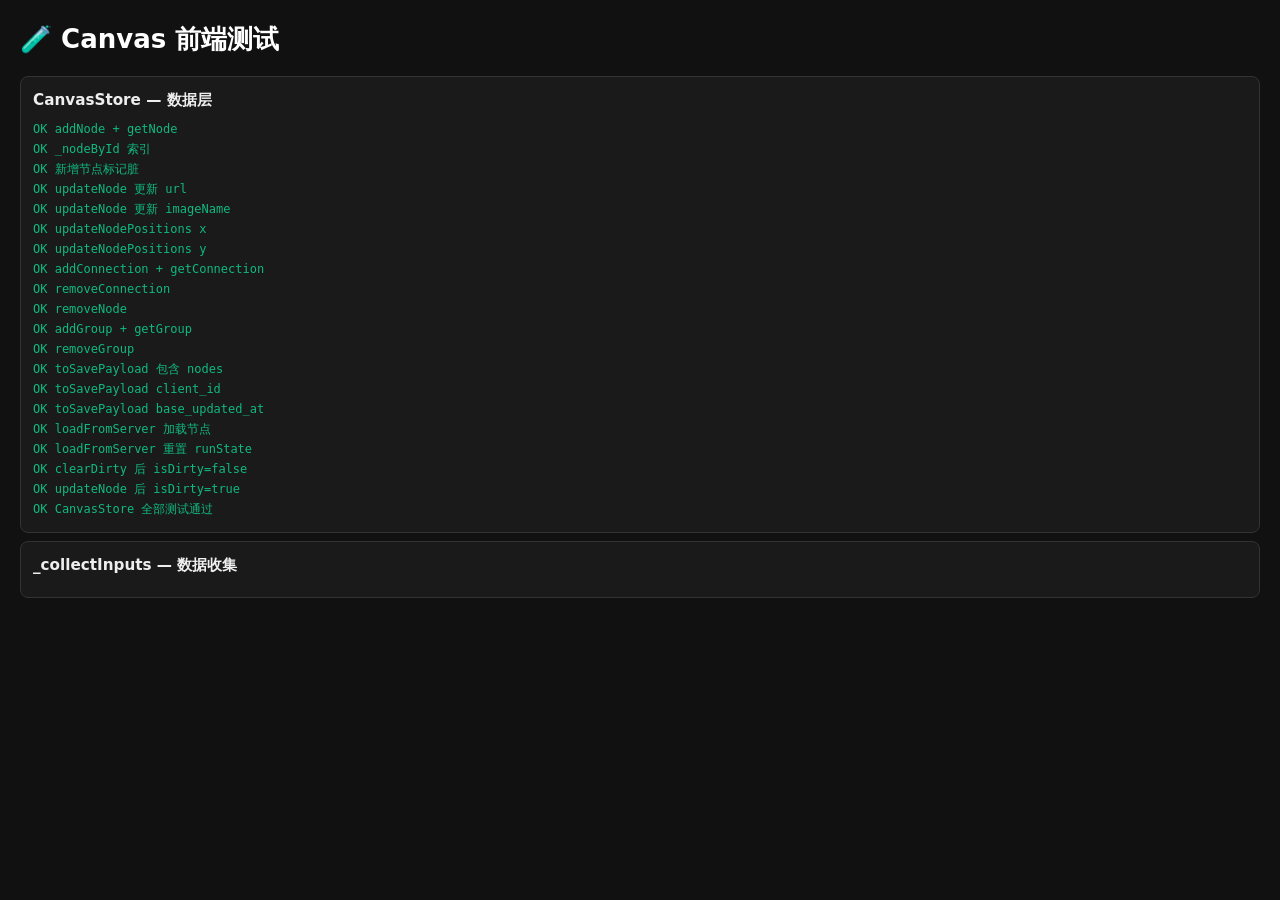
<file: static/tests/test-runner.html>
<!DOCTYPE html>
<html lang="zh-CN">
<head>
<meta charset="UTF-8">
<title>Canvas 前端测试</title>
<style>
body{font:13px/1.5 system-ui,sans-serif;margin:20px;background:#111;color:#ddd}
h1{color:#fff}h2{color:#aaa;margin:24px 0 8px}
.suite{border:1px solid #333;border-radius:8px;padding:12px;margin:8px 0;background:#1a1a1a}
.suite h3{margin:0 0 8px;color:#eee}
.ok{color:#10b981}.fail{color:#ef4444}.skip{color:#f59e0b}
.result{margin:2px 0;font-family:ui-monospace,monospace;font-size:12px}
.summary{font-weight:bold;margin-top:12px;font-size:14px}
</style>
</head>
<body>
<h1>🧪 Canvas 前端测试</h1>
<div id="summary"></div>
<div id="results"></div>

<!-- 最小 DOM -->
<div id="board"><div id="world"><svg id="links"></svg><div id="connection-handles"></div><div id="groups-container"></div><div id="nodes-container"></div></div><div id="selection-marquee"></div></div>

<script>
// === 最小 Mock ===
window._t = function(k,d){return d||k};
window._tt = function(k,d){return d||k};
window._esc = function(s){return String(s||'').replace(/&/g,'&amp;').replace(/</g,'&lt;').replace(/>/g,'&gt;');};
window._escJs = function(s){return String(s||'').replace(/\\/g,'\\\\').replace(/'/g,"\\'");};
window.getCachedProviders = function(){return [{id:'openai',image_models:['dall-e-3']},{id:'modelscope',image_models:['flux']},{id:'veo',video_models:['veo3-fast']}];};
window.apiFetch = async function(){return{ok:true,json:async()=>({}),status:200};};
window.apiJson = async function(){return{};};
window.refreshProviders = async function(){};
</script>
<script src="/static/js/canvas-store.js?v=4"></script>
<script src="/static/js/canvas-core.js?v=28"></script>
<script src="/static/js/canvas-undo.js?v=2"></script>
<script src="/static/js/canvas-renderer-core.js?v=4"></script>
<script src="/static/js/canvas-pipeline.js?v=74"></script>

<script>
// === 测试框架 ===
var tests = [];
var currentSuite = '';
var passed = 0, failed = 0, skipped = 0;
var resultsEl = document.getElementById('results');
var summaryEl = document.getElementById('summary');

function suite(name) { currentSuite = name; resultsEl.innerHTML += '<div class="suite"><h3>'+name+'</h3><div id="s-'+name.replace(/\s/g,'_')+'"></div></div>'; }
function log(suite, status, msg) {
  var el = document.getElementById('s-'+suite.replace(/\s/g,'_'));
  if (el) el.innerHTML += '<div class="result '+status+'">'+status.toUpperCase()+' '+msg+'</div>';
}
function ok(msg) { passed++; log(currentSuite, 'ok', msg); }
function fail(msg) { failed++; log(currentSuite, 'fail', msg); }
function skip(msg) { skipped++; log(currentSuite, 'skip', msg); }
function assert(cond, msg) { cond ? ok(msg) : fail(msg + ' (expected truthy, got '+JSON.stringify(cond)+')'); }
function assertEq(a, b, msg) { (a===b) ? ok(msg) : fail(msg + ' (expected '+JSON.stringify(b)+', got '+JSON.stringify(a)+')'); }
function assertDeep(a, b, msg) { (JSON.stringify(a)===JSON.stringify(b)) ? ok(msg) : fail(msg + ' (expected '+JSON.stringify(b)+', got '+JSON.stringify(a)+')'); }

function makeEngine() {
  var e = new CanvasEngine('board','world','nodes-container','links');
  e.store = new CanvasStore();
  e.canvasId = 'test_' + Date.now();
  e._clientId = 'test';
  e._canvasUpdatedAt = 0;
  e._uid = function(type) { return type + '_' + (++e._uidCtr); };
  e._uidCtr = 0;
  return e;
}

function makeNode(engine, type, overrides) {
  return engine.createNode(type, {x:100,y:100}, overrides);
}
</script>

<script>
// ==================== CanvasStore 测试 ====================
suite('CanvasStore — 数据层');

(function(){
  var s = new CanvasStore();
  var n = {id:'n1',type:'image',x:0,y:0,w:260,h:100,url:'',images:[],videos:[],outputText:''};
  s.addNode(n);
  assertEq(s.getNode('n1'), n, 'addNode + getNode');
  assert(s._nodeById.has('n1'), '_nodeById 索引');
  assert(s.isNodeDirty('n1'), '新增节点标记脏');

  s.updateNode('n1', {url:'/test.png', imageName:'test.png'});
  assertEq(s.getNode('n1').url, '/test.png', 'updateNode 更新 url');
  assertEq(s.getNode('n1').imageName, 'test.png', 'updateNode 更新 imageName');

  s.updateNodePositions([{id:'n1',x:200,y:300}]);
  assertEq(s.getNode('n1').x, 200, 'updateNodePositions x');
  assertEq(s.getNode('n1').y, 300, 'updateNodePositions y');

  var c = {id:'c1',from:'n1',to:'n2'};
  s.addConnection(c);
  assertEq(s.getConnection('c1'), c, 'addConnection + getConnection');

  s.removeConnection('c1');
  assertEq(s.getConnection('c1'), undefined, 'removeConnection');

  s.removeNode('n1');
  assertEq(s.getNode('n1'), undefined, 'removeNode');

  var g = {id:'g1',label:'Test',childIds:['n2','n3'],padding:18};
  s.addGroup(g);
  assertEq(s.getGroup('g1'), g, 'addGroup + getGroup');

  s.removeGroup('g1');
  assertEq(s.getGroup('g1'), undefined, 'removeGroup');

  // toSavePayload
  s.addNode({id:'ns',type:'image',x:1,y:2,w:3,h:4});
  var p = s.toSavePayload('client1', 12345);
  assert(p.nodes.length > 0, 'toSavePayload 包含 nodes');
  assertEq(p.client_id, 'client1', 'toSavePayload client_id');
  assertEq(p.base_updated_at, 12345, 'toSavePayload base_updated_at');

  // loadFromServer
  s.loadFromServer({nodes:[{id:'nx',type:'prompt',x:99,y:88,w:260,h:100,text:'hello'}],connections:[],groups:[],viewport:{x:0,y:0,scale:1}});
  assertEq(s.getNode('nx').text, 'hello', 'loadFromServer 加载节点');
  assertEq(s.getNode('nx').runState, 'idle', 'loadFromServer 重置 runState');

  // 脏标记
  s.clearDirty();
  assert(!s.isDirty(), 'clearDirty 后 isDirty=false');
  s.updateNode('nx', {text:'changed'});
  assert(s.isDirty(), 'updateNode 后 isDirty=true');

  ok('CanvasStore 全部测试通过');
})();

// ==================== _collectInputs 测试 ====================
suite('_collectInputs — 数据收集');

(function(){
  var eng = makeEngine();
  eng.nodes = [
    {id:'img1',type:'image',x:0,y:0,w:260,h:100,url:'/input/cat.png'},
    {id:'prompt1',type:'prompt',x:0,y:0,w:260,h:100,text:'a cat'},
    {id:'agent1',type:'agent',x:0,y:0,w:260,h:100,lastResult:'cat analysis'},
    {id:'loop1',type:'loop',x:0,y:0,w:260,h:100,_queue:[{url:'/input/dog.png',id:'q1'}],_textSegments:['seg1'],_batchSize:1,_cursorImg:0,_cursorTxt:0},
    {id:'output1',type:'output',x:0,y:0,w:260,h:100,images:[{url:'/output/gen.png'}],videos:[],outputText:''},
    {id:'target',type:'comfy',x:0,y:0,w:260,h:100},
  ];
  eng.connections = [
    {id:'c1',from:'img1',to:'target'},
    {id:'c2',from:'prompt1',to:'target'},
    {id:'c3',from:'agent1',to:'target'},
    {id:'c4',from:'loop1',to:'target'},
    {id:'c5',from:'output1',to:'target'},
  ];

  eng.store = new CanvasStore();
  eng.nodes.forEach(function(n){eng.store.addNode(Object.assign({},n));});

  var result = eng._collectInputs('target');
  assert(result.texts.indexOf('a cat') >= 0, '收集 prompt 文本');
  assert(result.texts.some(function(t){return t.indexOf('cat analysis')>=0;}), '收集 agent 文本');
  assert(result.images.indexOf('/input/cat.png') >= 0, '收集 image 节点图片');
  assert(result.images.some(function(u){return u.indexOf('/input/dog.png')>=0;}), '收集 loop 图片');
  // 输出节点不应被收集
  assert(!result.images.some(function(u){return u.indexOf('/output/gen.png')>=0;}), '输出节点图片不被收集');
  assert(!result.texts.some(function(t){return t.indexOf('')>=0 && result.texts.length===2;}), '输出节点文本不被收集');

  ok('_collectInputs 全部测试通过');
})();

// ==================== Loop upstream sync 测试 ====================
suite('Loop 上游同步');

(function(){
  var eng = makeEngine();
  var loop = makeNode(eng, 'loop', {_queue:[{url:'/old.png',id:'q1'}],_removedUrls:[],_batchSize:1});
  var img = makeNode(eng, 'image', {url:'/new.png'});
  eng.connections = [{id:'c1',from:img.id,to:loop.id}];

  // 模拟 _renderNodeBody_loop 中的同步
  var inputs = eng._collectInputs(loop.id);
  var activeUrls = new Set(inputs.images);
  assertEq(activeUrls.has('/new.png'), true, 'activeUrls 包含新图片URL');

  // 旧图不在上游 → 应移除
  loop._queue = loop._queue.filter(function(q){
    if (q._src==='manual') return true;
    if (activeUrls.has(q.url)) return true;
    return false;
  });
  assertEq(loop._queue.length, 0, '旧图(无_src+不在activeUrls)被移除');

  // 新图加入
  inputs.images.forEach(function(url){
    if (!loop._queue.some(function(q){return q.url===url;})){
      loop._queue.push({url:url,id:'q_new',_src:'upstream'});
    }
  });
  assertEq(loop._queue.length, 1, '新图被添加');
  assertEq(loop._queue[0]._src, 'upstream', '新图标记 _src:upstream');

  // 手动图不受上游影响
  loop._queue.push({url:'/manual.png',id:'qm',_src:'manual'});
  // 再次同步
  activeUrls = new Set(eng._collectInputs(loop.id).images);
  loop._queue = loop._queue.filter(function(q){
    if (q._src==='manual') return true;
    if (activeUrls.has(q.url)) return true;
    return false;
  });
  assertEq(loop._queue.length, 2, '手动图+上游图共存');
  assert(loop._queue.some(function(q){return q._src==='manual';}), '手动图保留');

  // 空上游不清理队列
  eng.connections = [];
  var inputs2 = eng._collectInputs(loop.id);
  assertEq(inputs2.images.length, 0, '无上游时 inputs 为空');
  // activeUrls.size===0 → 不同步 → 队列不变
  ok('空上游跳过同步 — 队列保留');

  ok('Loop 上游同步全部测试通过');
})();

// ==================== _findChainRoot + _executeChain 测试 ====================
suite('_findChainRoot — 执行链');

(function(){
  var eng = makeEngine();
  eng.nodes = [
    {id:'prompt',type:'prompt',x:0,y:0,w:260,h:100,text:'test'},
    {id:'img',type:'image',x:0,y:0,w:260,h:100,url:'/test.png'},
    {id:'gen',type:'image_gen',x:0,y:0,w:260,h:100},
    {id:'output',type:'output',x:0,y:0,w:260,h:100},
  ];
  eng.connections = [
    {id:'c1',from:'prompt',to:'gen'},
    {id:'c2',from:'img',to:'gen'},
    {id:'c3',from:'gen',to:'output'},
  ];

  // prompt → gen: root 应是 prompt（可执行且无上游可执行节点）
  var root = eng._findChainRoot('gen');
  assertEq(root, 'prompt', 'prompt→gen 链 root 是 prompt');

  // prompt 本身无上游可执行 → 自己是 root
  var root2 = eng._findChainRoot('prompt');
  assertEq(root2, 'prompt', 'prompt 无上游 → 自己是 root');

  // output 不是可执行节点 → 不会作为 root
  // gen 的上游是 prompt/img，prompt 可执行 → root=prompt
  var root3 = eng._findChainRoot('output');
  assertEq(root3, 'prompt', 'output 不可执行 → 跳过 → root=prompt');

  // 只有 img→gen → root=gen (img 不可执行)
  eng.connections = [{id:'c1',from:'img',to:'gen'}];
  var root4 = eng._findChainRoot('gen');
  assertEq(root4, 'gen', 'img(不可执行)→gen → root=gen');

  // 环路保护
  eng.connections = [{id:'c1',from:'gen',to:'prompt'},{id:'c2',from:'prompt',to:'gen'}];
  var root5 = eng._findChainRoot('gen');
  assert(['gen','prompt'].indexOf(root5) >= 0, '环路时返回链上节点（visited 保护不溢出）');

  ok('_findChainRoot 全部测试通过');
})();

// ==================== _ensureOutput 测试 ====================
suite('_ensureOutput — 输出节点智能复用');

(function(){
  var eng = makeEngine();
  eng.nodes = [
    {id:'src',type:'image_gen',x:100,y:100,w:260,h:100},
  ];

  // 3) 无已有输出 → 新建
  var out1 = eng._ensureOutput('src');
  assertEq(out1.type, 'output', '新建输出节点');
  assert(eng.connections.some(function(c){return c.from==='src'&&c.to===out1.id;}), '创建连线');

  // 1) 已有连线 → 复用
  var out2 = eng._ensureOutput('src');
  assertEq(out2.id, out1.id, '复用已有输出节点');

  // 2) 有孤立输出节点 → 优先连接
  eng.connections = [];
  var orphan = makeNode(eng, 'output', {});
  // orphan 无入边
  var out3 = eng._ensureOutput('src');
  assertEq(out3.id, orphan.id, '复用孤立输出节点');

  ok('_ensureOutput 全部测试通过');
})();

// ==================== 保存全字段同步 测试 ====================
suite('保存 — 全字段同步');

(function(){
  var eng = makeEngine();
  eng.store = new CanvasStore();

  // 创建含全字段的节点
  var n = {id:'n1',type:'image',x:10,y:20,w:260,h:100,url:'/test.png',imageName:'test',imageWidth:800,imageHeight:600,desc:'my desc',text:'',outputText:'',lastResult:'',images:[],videos:[],_queue:[],_batchSize:1,model:'dall-e-3',provider_id:'openai',agentId:'',comfyWorkflow:'',_removedUrls:[],_textSegments:[],userInput:'',systemPrompt:'',size:'1024x1024',_customWH:false,hasConfig:false,knowledgeBases:[],skills:[],runState:'idle',runMessage:''};
  eng.nodes.push(n);
  eng.store.addNode(Object.assign({}, n));

  // 修改引擎节点
  eng.nodes[0].desc = 'new desc';
  eng.nodes[0].url = '/new.png';
  eng.nodes[0].imageName = 'new.png';

  // 模拟 save() 的全字段同步
  var SKIP_SAVE = {runState:1, runMessage:1, _cursorImg:1, _cursorTxt:1, _cancelled:1, _taH:1};
  for (var i = 0; i < eng.nodes.length; i++) {
    var en = eng.nodes[i];
    var sn = eng.store.getNode(en.id);
    if (sn) {
      var keys = Object.keys(en);
      for (var k = 0; k < keys.length; k++) {
        if (SKIP_SAVE[keys[k]]) continue;
        var v = en[keys[k]];
        sn[keys[k]] = Array.isArray(v) ? v.slice() : v;
      }
    }
  }

  assertEq(eng.store.getNode('n1').desc, 'new desc', 'save() 同步 desc');
  assertEq(eng.store.getNode('n1').url, '/new.png', 'save() 同步 url');
  assertEq(eng.store.getNode('n1').imageName, 'new.png', 'save() 同步 imageName');

  // runState 不应同步
  eng.nodes[0].runState = 'running';
  var sn = eng.store.getNode('n1');
  if (SKIP_SAVE['runState']) { /* skip */ }
  assertEq(sn.runState, 'idle', 'runState 不被同步（SKIP_SAVE）');

  ok('保存全字段同步全部测试通过');
})();

// ==================== 汇总 ====================
summaryEl.innerHTML = '<span class="ok">✓ '+passed+' 通过</span> · ' +
  (failed ? '<span class="fail">✗ '+failed+' 失败</span> · ' : '') +
  (skipped ? '<span class="skip">- '+skipped+' 跳过</span>' : '') +
  ' | 共 '+(passed+failed+skipped)+' 条断言';
if (failed) summaryEl.innerHTML += '<br><span class="fail">⚠ 有测试失败，请查看上方详情</span>';
else summaryEl.innerHTML += '<br><span class="ok">✅ 全部通过</span>';
</script>
</body>
</html>
</file>
